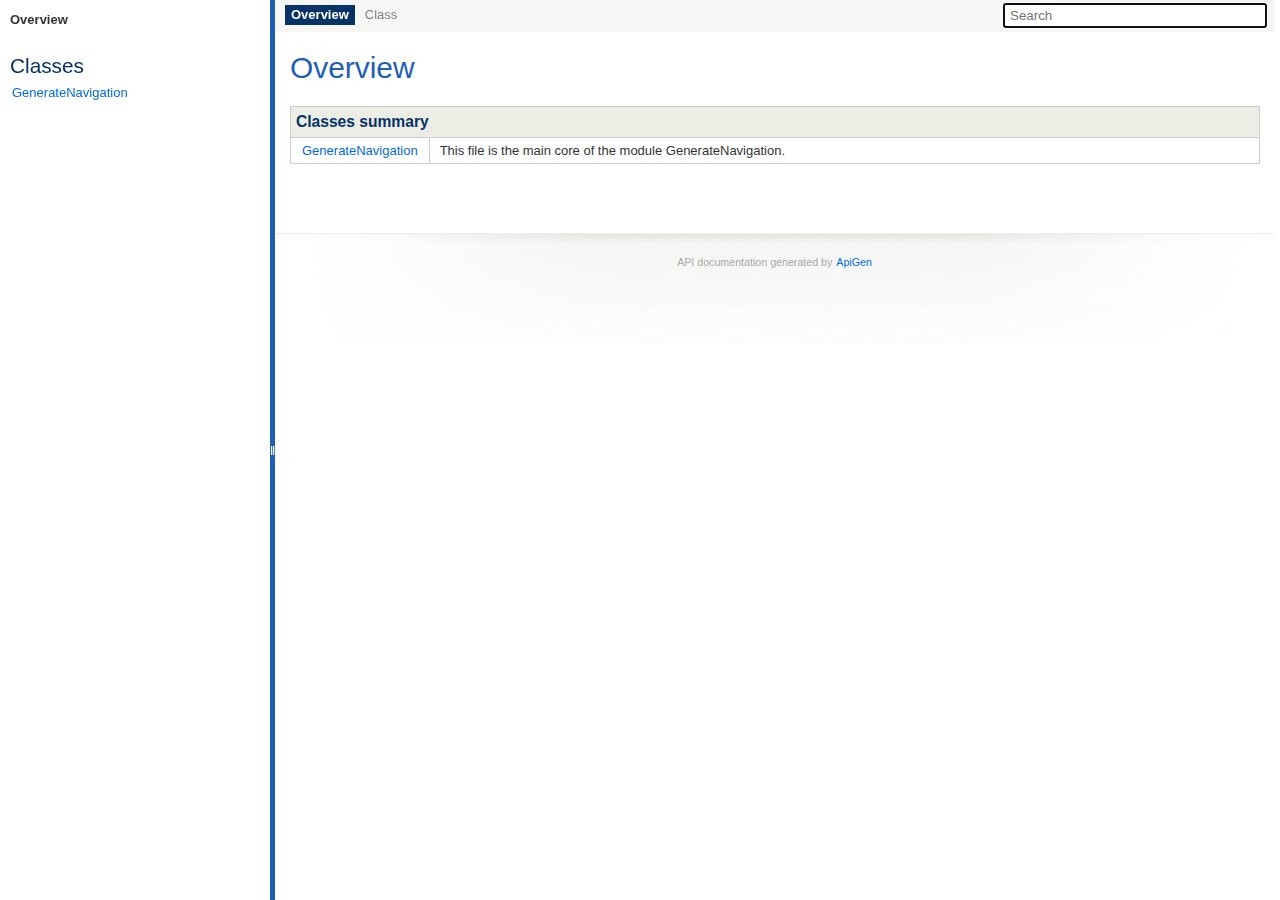
<file: doc/index.html>
<!DOCTYPE html>
<html>
<head>
	<meta charset="utf-8">

	<title>Overview</title>

	<link rel="stylesheet" href="resources/style.css?e99947befd7bf673c6b43ff75e9e0f170c88a60e">

</head>

<body>
<div id="left">
	<div id="menu">
<span>Overview</span>

		<div id="groups">
		</div>



		<div id="elements">
			<h3>Classes</h3>
			<ul>
				<li><a href="class-GenerateNavigation.html">GenerateNavigation</a></li>
			</ul>





		</div>
	</div>
</div>

<div id="splitter"></div>

<div id="right">
<div id="rightInner">
	<form id="search">
		<input type="hidden" name="cx" value="">
		<input type="hidden" name="ie" value="UTF-8">
		<input type="text" name="q" class="text" placeholder="Search" autofocus>
	</form>

	<div id="navigation">
		<ul>
			<li class="active">
<span>Overview</span>			</li>
			<li>
<span>Class</span>			</li>
		</ul>
		<ul>
		</ul>
		<ul>
		</ul>
	</div>

<div id="content">
	<h1>Overview</h1>





<table class="summary" id="classes">
<caption>Classes summary</caption>
<tr>
	<td class="name"><a href="class-GenerateNavigation.html">GenerateNavigation</a></td>
	<td>This file is the main core of the module GenerateNavigation.</td>
</tr>
</table>





</div>

	<div id="footer">
		 API documentation generated by <a href="http://apigen.org">ApiGen</a>
	</div>
</div>
</div>
<script src="resources/combined.js?fbadad860934e69666c362115813324fb138ca51"></script>
<script src="elementlist.js?f858f7438fd622688fc0f06c39b95ec72cca2162"></script>
</body>
</html>
</file>
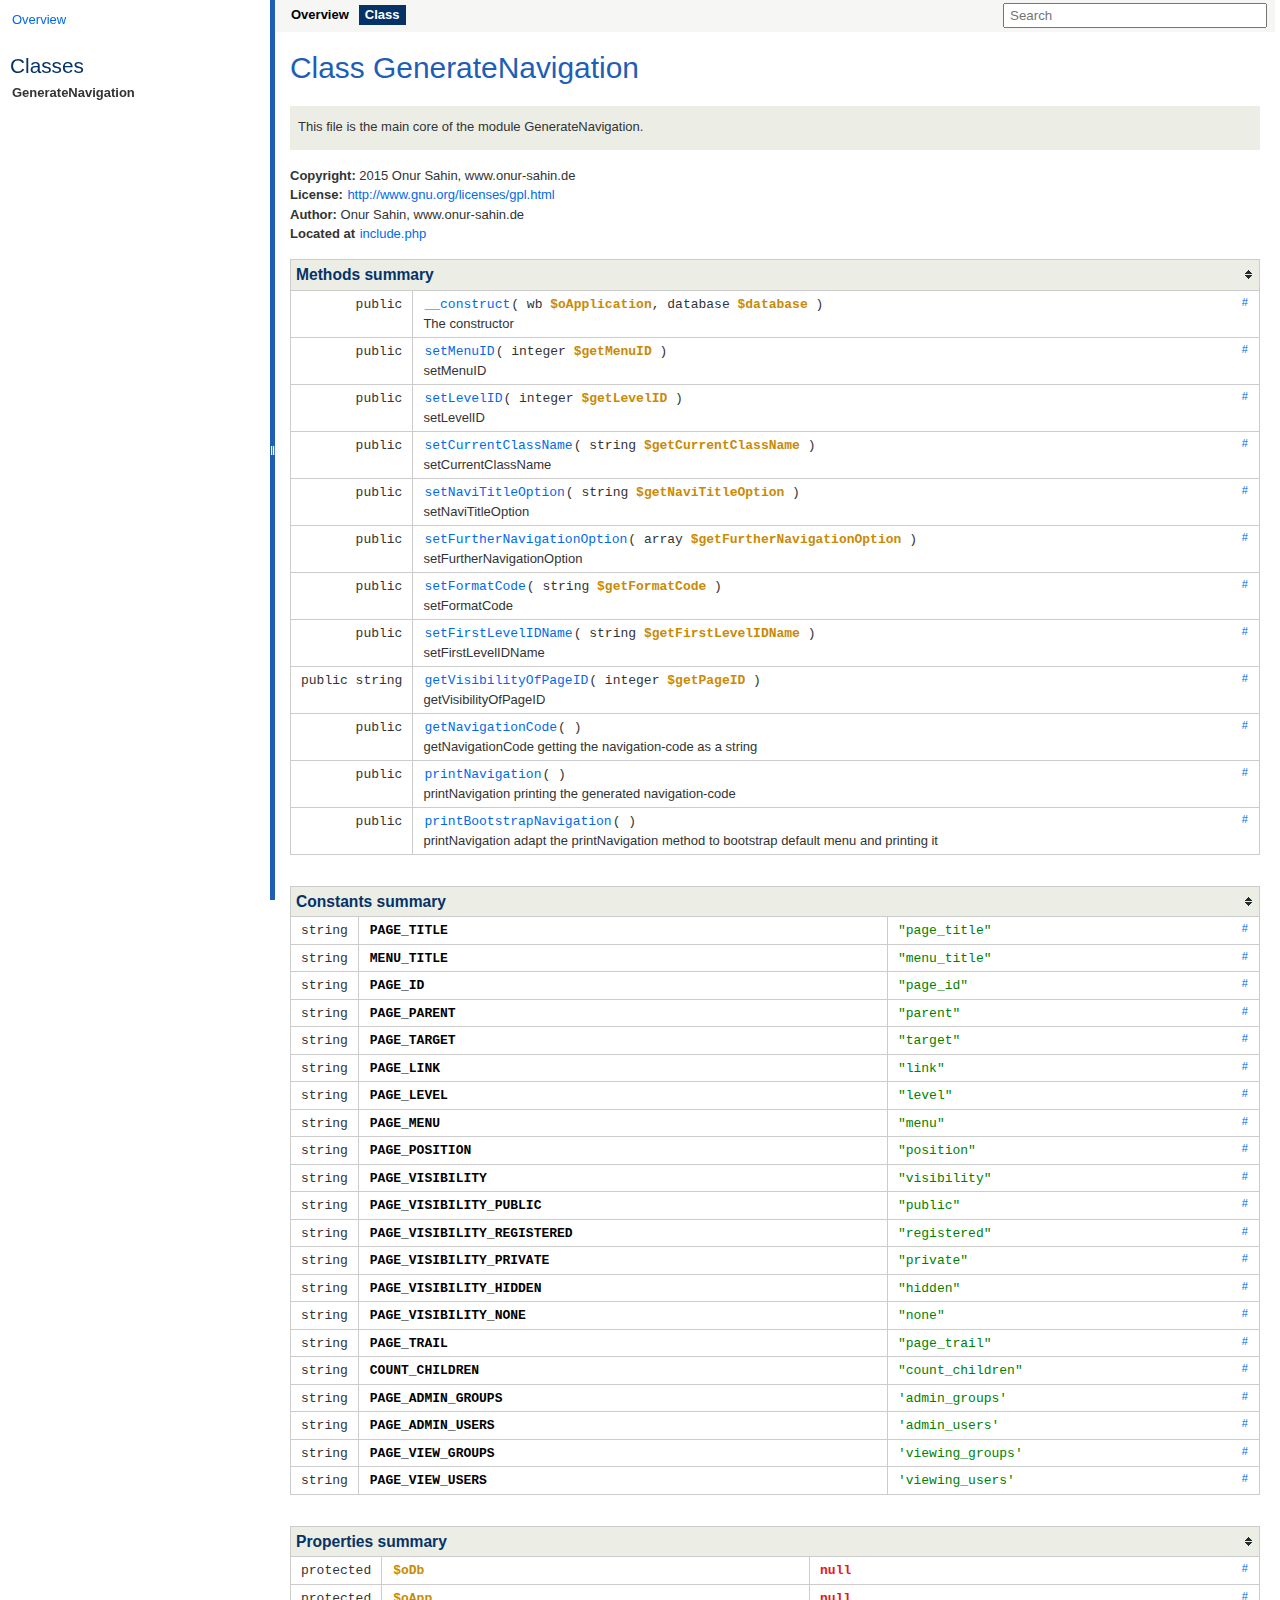
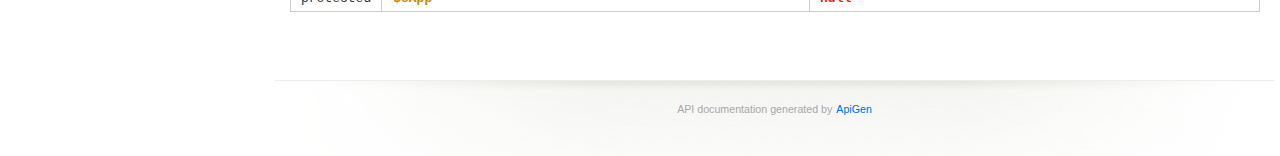
<file: doc/class-GenerateNavigation.html>
<!DOCTYPE html>
<html>
<head>
	<meta charset="utf-8">

	<title>Class GenerateNavigation</title>

	<link rel="stylesheet" href="resources/style.css?e99947befd7bf673c6b43ff75e9e0f170c88a60e">

</head>

<body>
<div id="left">
	<div id="menu">
		<a href="index.html" title="Overview"><span>Overview</span></a>


		<div id="groups">
		</div>



		<div id="elements">
			<h3>Classes</h3>
			<ul>
				<li class="active"><a href="class-GenerateNavigation.html">GenerateNavigation</a></li>
			</ul>





		</div>
	</div>
</div>

<div id="splitter"></div>

<div id="right">
<div id="rightInner">
	<form id="search">
		<input type="hidden" name="cx" value="">
		<input type="hidden" name="ie" value="UTF-8">
		<input type="text" name="q" class="text" placeholder="Search">
	</form>

	<div id="navigation">
		<ul>
			<li>
				<a href="index.html" title="Overview"><span>Overview</span></a>
			</li>
			<li class="active">
<span>Class</span>			</li>
		</ul>
		<ul>
		</ul>
		<ul>
		</ul>
	</div>

<div id="content" class="class">
	<h1>Class GenerateNavigation</h1>


	<div class="description">
	<p>This file is the main core of the module GenerateNavigation.</p>
	</div>









	<div class="info">
		
		
		
		

				<b>Copyright:</b>
				2015 Onur Sahin, www.onur-sahin.de<br>
				<b>License:</b>
				<a href="http://www.gnu.org/licenses/gpl.html">http://www.gnu.org/licenses/gpl.html</a><br>
				<b>Author:</b>
				Onur Sahin, www.onur-sahin.de<br>
			<b>Located at</b> <a href="source-class-GenerateNavigation.html#19-318" title="Go to source code">include.php</a>
		<br>
	</div>



	<table class="summary methods" id="methods">
	<caption>Methods summary</caption>
	<tr data-order="__construct" id="___construct">

		<td class="attributes"><code>
			 public 

			
			
			</code>
		</td>

		<td class="name"><div>
		<a class="anchor" href="#___construct">#</a>
		<code><a href="source-class-GenerateNavigation.html#60-70" title="Go to source code">__construct</a>( <span>wb <var>$oApplication</var></span>, <span>database <var>$database</var></span> )</code>

		<div class="description short">
			<p>The constructor</p>
		</div>

		<div class="description detailed hidden">
			<p>The constructor</p>


				<h4>Parameters</h4>
				<div class="list"><dl>
					<dt><var>$oApplication</var></dt>
					<dd>wb-object, which provides access to the WB framework</dd>
					<dt><var>$database</var></dt>
					<dd>database-object, which provides access to the database</dd>
				</dl></div>



				<h4>Author</h4>
				<div class="list">
						Onur Sahin <a href="&#109;&#97;&#x69;&#x6c;&#116;&#111;&#x3a;&#x69;n&#102;&#111;&#x40;&#x6f;&#110;&#117;&#x72;&#x2d;&#115;&#97;&#x68;&#x69;n&#46;&#100;&#x65;">&#x69;n&#102;&#111;&#x40;&#x6f;&#110;&#117;&#x72;&#x2d;&#115;&#97;&#x68;&#x69;n&#46;&#100;&#x65;</a><br>
				</div>


		</div>
		</div></td>
	</tr>
	<tr data-order="setMenuID" id="_setMenuID">

		<td class="attributes"><code>
			 public 

			
			
			</code>
		</td>

		<td class="name"><div>
		<a class="anchor" href="#_setMenuID">#</a>
		<code><a href="source-class-GenerateNavigation.html#72-80" title="Go to source code">setMenuID</a>( <span>integer <var>$getMenuID</var></span> )</code>

		<div class="description short">
			<p>setMenuID</p>
		</div>

		<div class="description detailed hidden">
			<p>setMenuID</p>


				<h4>Parameters</h4>
				<div class="list"><dl>
					<dt><var>$getMenuID</var></dt>
					<dd>Select the menu which is to be generated (menu ID)</dd>
				</dl></div>



				<h4>Author</h4>
				<div class="list">
						Onur Sahin <a href="&#109;&#97;&#x69;&#x6c;&#116;&#111;&#x3a;&#x69;n&#102;&#111;&#x40;&#x6f;&#110;&#117;&#x72;&#x2d;&#115;&#97;&#x68;&#x69;n&#46;&#100;&#x65;">&#x69;n&#102;&#111;&#x40;&#x6f;&#110;&#117;&#x72;&#x2d;&#115;&#97;&#x68;&#x69;n&#46;&#100;&#x65;</a><br>
				</div>


		</div>
		</div></td>
	</tr>
	<tr data-order="setLevelID" id="_setLevelID">

		<td class="attributes"><code>
			 public 

			
			
			</code>
		</td>

		<td class="name"><div>
		<a class="anchor" href="#_setLevelID">#</a>
		<code><a href="source-class-GenerateNavigation.html#82-90" title="Go to source code">setLevelID</a>( <span>integer <var>$getLevelID</var></span> )</code>

		<div class="description short">
			<p>setLevelID</p>
		</div>

		<div class="description detailed hidden">
			<p>setLevelID</p>


				<h4>Parameters</h4>
				<div class="list"><dl>
					<dt><var>$getLevelID</var></dt>
					<dd>Selection of the starting level for the menu to be generated</dd>
				</dl></div>



				<h4>Author</h4>
				<div class="list">
						Onur Sahin <a href="&#109;&#97;&#x69;&#x6c;&#116;&#111;&#x3a;&#x69;n&#102;&#111;&#x40;&#x6f;&#110;&#117;&#x72;&#x2d;&#115;&#97;&#x68;&#x69;n&#46;&#100;&#x65;">&#x69;n&#102;&#111;&#x40;&#x6f;&#110;&#117;&#x72;&#x2d;&#115;&#97;&#x68;&#x69;n&#46;&#100;&#x65;</a><br>
				</div>


		</div>
		</div></td>
	</tr>
	<tr data-order="setCurrentClassName" id="_setCurrentClassName">

		<td class="attributes"><code>
			 public 

			
			
			</code>
		</td>

		<td class="name"><div>
		<a class="anchor" href="#_setCurrentClassName">#</a>
		<code><a href="source-class-GenerateNavigation.html#92-100" title="Go to source code">setCurrentClassName</a>( <span>string <var>$getCurrentClassName</var></span> )</code>

		<div class="description short">
			<p>setCurrentClassName</p>
		</div>

		<div class="description detailed hidden">
			<p>setCurrentClassName</p>


				<h4>Parameters</h4>
				<div class="list"><dl>
					<dt><var>$getCurrentClassName</var></dt>
					<dd>The class name for the active page</dd>
				</dl></div>



				<h4>Author</h4>
				<div class="list">
						Onur Sahin <a href="&#109;&#97;&#x69;&#x6c;&#116;&#111;&#x3a;&#x69;n&#102;&#111;&#x40;&#x6f;&#110;&#117;&#x72;&#x2d;&#115;&#97;&#x68;&#x69;n&#46;&#100;&#x65;">&#x69;n&#102;&#111;&#x40;&#x6f;&#110;&#117;&#x72;&#x2d;&#115;&#97;&#x68;&#x69;n&#46;&#100;&#x65;</a><br>
				</div>


		</div>
		</div></td>
	</tr>
	<tr data-order="setNaviTitleOption" id="_setNaviTitleOption">

		<td class="attributes"><code>
			 public 

			
			
			</code>
		</td>

		<td class="name"><div>
		<a class="anchor" href="#_setNaviTitleOption">#</a>
		<code><a href="source-class-GenerateNavigation.html#102-110" title="Go to source code">setNaviTitleOption</a>( <span>string <var>$getNaviTitleOption</var></span> )</code>

		<div class="description short">
			<p>setNaviTitleOption</p>
		</div>

		<div class="description detailed hidden">
			<p>setNaviTitleOption</p>


				<h4>Parameters</h4>
				<div class="list"><dl>
					<dt><var>$getNaviTitleOption</var></dt>
					<dd>Sets the title name for the current to be generated menu item. Options are page_title OR menu_title.</dd>
				</dl></div>



				<h4>Author</h4>
				<div class="list">
						Onur Sahin <a href="&#109;&#97;&#x69;&#x6c;&#116;&#111;&#x3a;&#x69;n&#102;&#111;&#x40;&#x6f;&#110;&#117;&#x72;&#x2d;&#115;&#97;&#x68;&#x69;n&#46;&#100;&#x65;">&#x69;n&#102;&#111;&#x40;&#x6f;&#110;&#117;&#x72;&#x2d;&#115;&#97;&#x68;&#x69;n&#46;&#100;&#x65;</a><br>
				</div>


		</div>
		</div></td>
	</tr>
	<tr data-order="setFurtherNavigationOption" id="_setFurtherNavigationOption">

		<td class="attributes"><code>
			 public 

			
			
			</code>
		</td>

		<td class="name"><div>
		<a class="anchor" href="#_setFurtherNavigationOption">#</a>
		<code><a href="source-class-GenerateNavigation.html#112-120" title="Go to source code">setFurtherNavigationOption</a>( <span>array <var>$getFurtherNavigationOption</var></span> )</code>

		<div class="description short">
			<p>setFurtherNavigationOption</p>
		</div>

		<div class="description detailed hidden">
			<p>setFurtherNavigationOption</p>


				<h4>Parameters</h4>
				<div class="list"><dl>
					<dt><var>$getFurtherNavigationOption</var></dt>
					<dd>The code [fno] will be replaced with the settings of the array which is stored in setFurtherNavigationOption(array...) Example-Screenshot: http://bit.ly/1de46zy</dd>
				</dl></div>



				<h4>Author</h4>
				<div class="list">
						Onur Sahin <a href="&#109;&#97;&#x69;&#x6c;&#116;&#111;&#x3a;&#x69;n&#102;&#111;&#x40;&#x6f;&#110;&#117;&#x72;&#x2d;&#115;&#97;&#x68;&#x69;n&#46;&#100;&#x65;">&#x69;n&#102;&#111;&#x40;&#x6f;&#110;&#117;&#x72;&#x2d;&#115;&#97;&#x68;&#x69;n&#46;&#100;&#x65;</a><br>
				</div>


		</div>
		</div></td>
	</tr>
	<tr data-order="setFormatCode" id="_setFormatCode">

		<td class="attributes"><code>
			 public 

			
			
			</code>
		</td>

		<td class="name"><div>
		<a class="anchor" href="#_setFormatCode">#</a>
		<code><a href="source-class-GenerateNavigation.html#122-130" title="Go to source code">setFormatCode</a>( <span>string <var>$getFormatCode</var></span> )</code>

		<div class="description short">
			<p>setFormatCode</p>
		</div>

		<div class="description detailed hidden">
			<p>setFormatCode</p>


				<h4>Parameters</h4>
				<div class="list"><dl>
					<dt><var>$getFormatCode</var></dt>
					<dd>the code which sets the format code, example: $mainNavigation->setFormatCode("[li][a][fno][at][/a]")</dd>
				</dl></div>



				<h4>Author</h4>
				<div class="list">
						Onur Sahin <a href="&#109;&#97;&#x69;&#x6c;&#116;&#111;&#x3a;&#x69;n&#102;&#111;&#x40;&#x6f;&#110;&#117;&#x72;&#x2d;&#115;&#97;&#x68;&#x69;n&#46;&#100;&#x65;">&#x69;n&#102;&#111;&#x40;&#x6f;&#110;&#117;&#x72;&#x2d;&#115;&#97;&#x68;&#x69;n&#46;&#100;&#x65;</a><br>
				</div>


		</div>
		</div></td>
	</tr>
	<tr data-order="setFirstLevelIDName" id="_setFirstLevelIDName">

		<td class="attributes"><code>
			 public 

			
			
			</code>
		</td>

		<td class="name"><div>
		<a class="anchor" href="#_setFirstLevelIDName">#</a>
		<code><a href="source-class-GenerateNavigation.html#132-140" title="Go to source code">setFirstLevelIDName</a>( <span>string <var>$getFirstLevelIDName</var></span> )</code>

		<div class="description short">
			<p>setFirstLevelIDName</p>
		</div>

		<div class="description detailed hidden">
			<p>setFirstLevelIDName</p>


				<h4>Parameters</h4>
				<div class="list"><dl>
					<dt><var>$getFirstLevelIDName</var></dt>
					<dd>sets the id of the first level</dd>
				</dl></div>



				<h4>Author</h4>
				<div class="list">
						Onur Sahin <a href="&#109;&#97;&#x69;&#x6c;&#116;&#111;&#x3a;&#x69;n&#102;&#111;&#x40;&#x6f;&#110;&#117;&#x72;&#x2d;&#115;&#97;&#x68;&#x69;n&#46;&#100;&#x65;">&#x69;n&#102;&#111;&#x40;&#x6f;&#110;&#117;&#x72;&#x2d;&#115;&#97;&#x68;&#x69;n&#46;&#100;&#x65;</a><br>
				</div>


		</div>
		</div></td>
	</tr>
	<tr data-order="getVisibilityOfPageID" id="_getVisibilityOfPageID">

		<td class="attributes"><code>
			 public 

			string
			
			</code>
		</td>

		<td class="name"><div>
		<a class="anchor" href="#_getVisibilityOfPageID">#</a>
		<code><a href="source-class-GenerateNavigation.html#142-152" title="Go to source code">getVisibilityOfPageID</a>( <span>integer <var>$getPageID</var></span> )</code>

		<div class="description short">
			<p>getVisibilityOfPageID</p>
		</div>

		<div class="description detailed hidden">
			<p>getVisibilityOfPageID</p>


				<h4>Parameters</h4>
				<div class="list"><dl>
					<dt><var>$getPageID</var></dt>
					<dd>the page-id which is needful to show the visibility status of the current page</dd>
				</dl></div>

				<h4>Returns</h4>
				<div class="list">
					string
				</div>


				<h4>Author</h4>
				<div class="list">
						Onur Sahin <a href="&#109;&#97;&#x69;&#x6c;&#116;&#111;&#x3a;&#x69;n&#102;&#111;&#x40;&#x6f;&#110;&#117;&#x72;&#x2d;&#115;&#97;&#x68;&#x69;n&#46;&#100;&#x65;">&#x69;n&#102;&#111;&#x40;&#x6f;&#110;&#117;&#x72;&#x2d;&#115;&#97;&#x68;&#x69;n&#46;&#100;&#x65;</a><br>
				</div>


		</div>
		</div></td>
	</tr>
	<tr data-order="getNavigationCode" id="_getNavigationCode">

		<td class="attributes"><code>
			 public 

			
			
			</code>
		</td>

		<td class="name"><div>
		<a class="anchor" href="#_getNavigationCode">#</a>
		<code><a href="source-class-GenerateNavigation.html#277-287" title="Go to source code">getNavigationCode</a>( )</code>

		<div class="description short">
			<p>getNavigationCode getting the navigation-code as a string</p>
		</div>

		<div class="description detailed hidden">
			<p>getNavigationCode getting the navigation-code as a string</p>





				<h4>Author</h4>
				<div class="list">
						Onur Sahin <a href="&#109;&#97;&#x69;&#x6c;&#116;&#111;&#x3a;&#x69;n&#102;&#111;&#x40;&#x6f;&#110;&#117;&#x72;&#x2d;&#115;&#97;&#x68;&#x69;n&#46;&#100;&#x65;">&#x69;n&#102;&#111;&#x40;&#x6f;&#110;&#117;&#x72;&#x2d;&#115;&#97;&#x68;&#x69;n&#46;&#100;&#x65;</a><br>
				</div>


		</div>
		</div></td>
	</tr>
	<tr data-order="printNavigation" id="_printNavigation">

		<td class="attributes"><code>
			 public 

			
			
			</code>
		</td>

		<td class="name"><div>
		<a class="anchor" href="#_printNavigation">#</a>
		<code><a href="source-class-GenerateNavigation.html#289-296" title="Go to source code">printNavigation</a>( )</code>

		<div class="description short">
			<p>printNavigation printing the generated navigation-code</p>
		</div>

		<div class="description detailed hidden">
			<p>printNavigation printing the generated navigation-code</p>





				<h4>Author</h4>
				<div class="list">
						Onur Sahin <a href="&#109;&#97;&#x69;&#x6c;&#116;&#111;&#x3a;&#x69;n&#102;&#111;&#x40;&#x6f;&#110;&#117;&#x72;&#x2d;&#115;&#97;&#x68;&#x69;n&#46;&#100;&#x65;">&#x69;n&#102;&#111;&#x40;&#x6f;&#110;&#117;&#x72;&#x2d;&#115;&#97;&#x68;&#x69;n&#46;&#100;&#x65;</a><br>
				</div>


		</div>
		</div></td>
	</tr>
	<tr data-order="printBootstrapNavigation" id="_printBootstrapNavigation">

		<td class="attributes"><code>
			 public 

			
			
			</code>
		</td>

		<td class="name"><div>
		<a class="anchor" href="#_printBootstrapNavigation">#</a>
		<code><a href="source-class-GenerateNavigation.html#298-315" title="Go to source code">printBootstrapNavigation</a>( )</code>

		<div class="description short">
			<p>printNavigation adapt the printNavigation method to bootstrap default menu and printing it</p>
		</div>

		<div class="description detailed hidden">
			<p>printNavigation adapt the printNavigation method to bootstrap default menu and printing it</p>





				<h4>Author</h4>
				<div class="list">
						Onur Sahin <a href="&#109;&#97;&#x69;&#x6c;&#116;&#111;&#x3a;&#x69;n&#102;&#111;&#x40;&#x6f;&#110;&#117;&#x72;&#x2d;&#115;&#97;&#x68;&#x69;n&#46;&#100;&#x65;">&#x69;n&#102;&#111;&#x40;&#x6f;&#110;&#117;&#x72;&#x2d;&#115;&#97;&#x68;&#x69;n&#46;&#100;&#x65;</a><br>
				</div>


		</div>
		</div></td>
	</tr>
	</table>








	<table class="summary constants" id="constants">
	<caption>Constants summary</caption>
	<tr data-order="PAGE_TITLE" id="PAGE_TITLE">

		<td class="attributes"><code>string</code></td>
		<td class="name">
			<code>
				<a href="source-class-GenerateNavigation.html#24" title="Go to source code"><b>PAGE_TITLE</b></a>
			</code>

			<div class="description short">
				
			</div>

			<div class="description detailed hidden">
				

			</div>
		</td>
		<td class="value">
			<div>
				<a href="#PAGE_TITLE" class="anchor">#</a>
				<code><span class="php-quote">&quot;page_title&quot;</span></code>
			</div>
		</td>
	</tr>
	<tr data-order="MENU_TITLE" id="MENU_TITLE">

		<td class="attributes"><code>string</code></td>
		<td class="name">
			<code>
				<a href="source-class-GenerateNavigation.html#25" title="Go to source code"><b>MENU_TITLE</b></a>
			</code>

			<div class="description short">
				
			</div>

			<div class="description detailed hidden">
				

			</div>
		</td>
		<td class="value">
			<div>
				<a href="#MENU_TITLE" class="anchor">#</a>
				<code><span class="php-quote">&quot;menu_title&quot;</span></code>
			</div>
		</td>
	</tr>
	<tr data-order="PAGE_ID" id="PAGE_ID">

		<td class="attributes"><code>string</code></td>
		<td class="name">
			<code>
				<a href="source-class-GenerateNavigation.html#26" title="Go to source code"><b>PAGE_ID</b></a>
			</code>

			<div class="description short">
				
			</div>

			<div class="description detailed hidden">
				

			</div>
		</td>
		<td class="value">
			<div>
				<a href="#PAGE_ID" class="anchor">#</a>
				<code><span class="php-quote">&quot;page_id&quot;</span></code>
			</div>
		</td>
	</tr>
	<tr data-order="PAGE_PARENT" id="PAGE_PARENT">

		<td class="attributes"><code>string</code></td>
		<td class="name">
			<code>
				<a href="source-class-GenerateNavigation.html#27" title="Go to source code"><b>PAGE_PARENT</b></a>
			</code>

			<div class="description short">
				
			</div>

			<div class="description detailed hidden">
				

			</div>
		</td>
		<td class="value">
			<div>
				<a href="#PAGE_PARENT" class="anchor">#</a>
				<code><span class="php-quote">&quot;parent&quot;</span></code>
			</div>
		</td>
	</tr>
	<tr data-order="PAGE_TARGET" id="PAGE_TARGET">

		<td class="attributes"><code>string</code></td>
		<td class="name">
			<code>
				<a href="source-class-GenerateNavigation.html#28" title="Go to source code"><b>PAGE_TARGET</b></a>
			</code>

			<div class="description short">
				
			</div>

			<div class="description detailed hidden">
				

			</div>
		</td>
		<td class="value">
			<div>
				<a href="#PAGE_TARGET" class="anchor">#</a>
				<code><span class="php-quote">&quot;target&quot;</span></code>
			</div>
		</td>
	</tr>
	<tr data-order="PAGE_LINK" id="PAGE_LINK">

		<td class="attributes"><code>string</code></td>
		<td class="name">
			<code>
				<a href="source-class-GenerateNavigation.html#29" title="Go to source code"><b>PAGE_LINK</b></a>
			</code>

			<div class="description short">
				
			</div>

			<div class="description detailed hidden">
				

			</div>
		</td>
		<td class="value">
			<div>
				<a href="#PAGE_LINK" class="anchor">#</a>
				<code><span class="php-quote">&quot;link&quot;</span></code>
			</div>
		</td>
	</tr>
	<tr data-order="PAGE_LEVEL" id="PAGE_LEVEL">

		<td class="attributes"><code>string</code></td>
		<td class="name">
			<code>
				<a href="source-class-GenerateNavigation.html#30" title="Go to source code"><b>PAGE_LEVEL</b></a>
			</code>

			<div class="description short">
				
			</div>

			<div class="description detailed hidden">
				

			</div>
		</td>
		<td class="value">
			<div>
				<a href="#PAGE_LEVEL" class="anchor">#</a>
				<code><span class="php-quote">&quot;level&quot;</span></code>
			</div>
		</td>
	</tr>
	<tr data-order="PAGE_MENU" id="PAGE_MENU">

		<td class="attributes"><code>string</code></td>
		<td class="name">
			<code>
				<a href="source-class-GenerateNavigation.html#31" title="Go to source code"><b>PAGE_MENU</b></a>
			</code>

			<div class="description short">
				
			</div>

			<div class="description detailed hidden">
				

			</div>
		</td>
		<td class="value">
			<div>
				<a href="#PAGE_MENU" class="anchor">#</a>
				<code><span class="php-quote">&quot;menu&quot;</span></code>
			</div>
		</td>
	</tr>
	<tr data-order="PAGE_POSITION" id="PAGE_POSITION">

		<td class="attributes"><code>string</code></td>
		<td class="name">
			<code>
				<a href="source-class-GenerateNavigation.html#32" title="Go to source code"><b>PAGE_POSITION</b></a>
			</code>

			<div class="description short">
				
			</div>

			<div class="description detailed hidden">
				

			</div>
		</td>
		<td class="value">
			<div>
				<a href="#PAGE_POSITION" class="anchor">#</a>
				<code><span class="php-quote">&quot;position&quot;</span></code>
			</div>
		</td>
	</tr>
	<tr data-order="PAGE_VISIBILITY" id="PAGE_VISIBILITY">

		<td class="attributes"><code>string</code></td>
		<td class="name">
			<code>
				<a href="source-class-GenerateNavigation.html#33" title="Go to source code"><b>PAGE_VISIBILITY</b></a>
			</code>

			<div class="description short">
				
			</div>

			<div class="description detailed hidden">
				

			</div>
		</td>
		<td class="value">
			<div>
				<a href="#PAGE_VISIBILITY" class="anchor">#</a>
				<code><span class="php-quote">&quot;visibility&quot;</span></code>
			</div>
		</td>
	</tr>
	<tr data-order="PAGE_VISIBILITY_PUBLIC" id="PAGE_VISIBILITY_PUBLIC">

		<td class="attributes"><code>string</code></td>
		<td class="name">
			<code>
				<a href="source-class-GenerateNavigation.html#34" title="Go to source code"><b>PAGE_VISIBILITY_PUBLIC</b></a>
			</code>

			<div class="description short">
				
			</div>

			<div class="description detailed hidden">
				

			</div>
		</td>
		<td class="value">
			<div>
				<a href="#PAGE_VISIBILITY_PUBLIC" class="anchor">#</a>
				<code><span class="php-quote">&quot;public&quot;</span></code>
			</div>
		</td>
	</tr>
	<tr data-order="PAGE_VISIBILITY_REGISTERED" id="PAGE_VISIBILITY_REGISTERED">

		<td class="attributes"><code>string</code></td>
		<td class="name">
			<code>
				<a href="source-class-GenerateNavigation.html#35" title="Go to source code"><b>PAGE_VISIBILITY_REGISTERED</b></a>
			</code>

			<div class="description short">
				
			</div>

			<div class="description detailed hidden">
				

			</div>
		</td>
		<td class="value">
			<div>
				<a href="#PAGE_VISIBILITY_REGISTERED" class="anchor">#</a>
				<code><span class="php-quote">&quot;registered&quot;</span></code>
			</div>
		</td>
	</tr>
	<tr data-order="PAGE_VISIBILITY_PRIVATE" id="PAGE_VISIBILITY_PRIVATE">

		<td class="attributes"><code>string</code></td>
		<td class="name">
			<code>
				<a href="source-class-GenerateNavigation.html#36" title="Go to source code"><b>PAGE_VISIBILITY_PRIVATE</b></a>
			</code>

			<div class="description short">
				
			</div>

			<div class="description detailed hidden">
				

			</div>
		</td>
		<td class="value">
			<div>
				<a href="#PAGE_VISIBILITY_PRIVATE" class="anchor">#</a>
				<code><span class="php-quote">&quot;private&quot;</span></code>
			</div>
		</td>
	</tr>
	<tr data-order="PAGE_VISIBILITY_HIDDEN" id="PAGE_VISIBILITY_HIDDEN">

		<td class="attributes"><code>string</code></td>
		<td class="name">
			<code>
				<a href="source-class-GenerateNavigation.html#37" title="Go to source code"><b>PAGE_VISIBILITY_HIDDEN</b></a>
			</code>

			<div class="description short">
				
			</div>

			<div class="description detailed hidden">
				

			</div>
		</td>
		<td class="value">
			<div>
				<a href="#PAGE_VISIBILITY_HIDDEN" class="anchor">#</a>
				<code><span class="php-quote">&quot;hidden&quot;</span></code>
			</div>
		</td>
	</tr>
	<tr data-order="PAGE_VISIBILITY_NONE" id="PAGE_VISIBILITY_NONE">

		<td class="attributes"><code>string</code></td>
		<td class="name">
			<code>
				<a href="source-class-GenerateNavigation.html#38" title="Go to source code"><b>PAGE_VISIBILITY_NONE</b></a>
			</code>

			<div class="description short">
				
			</div>

			<div class="description detailed hidden">
				

			</div>
		</td>
		<td class="value">
			<div>
				<a href="#PAGE_VISIBILITY_NONE" class="anchor">#</a>
				<code><span class="php-quote">&quot;none&quot;</span></code>
			</div>
		</td>
	</tr>
	<tr data-order="PAGE_TRAIL" id="PAGE_TRAIL">

		<td class="attributes"><code>string</code></td>
		<td class="name">
			<code>
				<a href="source-class-GenerateNavigation.html#39" title="Go to source code"><b>PAGE_TRAIL</b></a>
			</code>

			<div class="description short">
				
			</div>

			<div class="description detailed hidden">
				

			</div>
		</td>
		<td class="value">
			<div>
				<a href="#PAGE_TRAIL" class="anchor">#</a>
				<code><span class="php-quote">&quot;page_trail&quot;</span></code>
			</div>
		</td>
	</tr>
	<tr data-order="COUNT_CHILDREN" id="COUNT_CHILDREN">

		<td class="attributes"><code>string</code></td>
		<td class="name">
			<code>
				<a href="source-class-GenerateNavigation.html#40" title="Go to source code"><b>COUNT_CHILDREN</b></a>
			</code>

			<div class="description short">
				
			</div>

			<div class="description detailed hidden">
				

			</div>
		</td>
		<td class="value">
			<div>
				<a href="#COUNT_CHILDREN" class="anchor">#</a>
				<code><span class="php-quote">&quot;count_children&quot;</span></code>
			</div>
		</td>
	</tr>
	<tr data-order="PAGE_ADMIN_GROUPS" id="PAGE_ADMIN_GROUPS">

		<td class="attributes"><code>string</code></td>
		<td class="name">
			<code>
				<a href="source-class-GenerateNavigation.html#41" title="Go to source code"><b>PAGE_ADMIN_GROUPS</b></a>
			</code>

			<div class="description short">
				
			</div>

			<div class="description detailed hidden">
				

			</div>
		</td>
		<td class="value">
			<div>
				<a href="#PAGE_ADMIN_GROUPS" class="anchor">#</a>
				<code><span class="php-quote">'admin_groups'</span></code>
			</div>
		</td>
	</tr>
	<tr data-order="PAGE_ADMIN_USERS" id="PAGE_ADMIN_USERS">

		<td class="attributes"><code>string</code></td>
		<td class="name">
			<code>
				<a href="source-class-GenerateNavigation.html#42" title="Go to source code"><b>PAGE_ADMIN_USERS</b></a>
			</code>

			<div class="description short">
				
			</div>

			<div class="description detailed hidden">
				

			</div>
		</td>
		<td class="value">
			<div>
				<a href="#PAGE_ADMIN_USERS" class="anchor">#</a>
				<code><span class="php-quote">'admin_users'</span></code>
			</div>
		</td>
	</tr>
	<tr data-order="PAGE_VIEW_GROUPS" id="PAGE_VIEW_GROUPS">

		<td class="attributes"><code>string</code></td>
		<td class="name">
			<code>
				<a href="source-class-GenerateNavigation.html#43" title="Go to source code"><b>PAGE_VIEW_GROUPS</b></a>
			</code>

			<div class="description short">
				
			</div>

			<div class="description detailed hidden">
				

			</div>
		</td>
		<td class="value">
			<div>
				<a href="#PAGE_VIEW_GROUPS" class="anchor">#</a>
				<code><span class="php-quote">'viewing_groups'</span></code>
			</div>
		</td>
	</tr>
	<tr data-order="PAGE_VIEW_USERS" id="PAGE_VIEW_USERS">

		<td class="attributes"><code>string</code></td>
		<td class="name">
			<code>
				<a href="source-class-GenerateNavigation.html#44" title="Go to source code"><b>PAGE_VIEW_USERS</b></a>
			</code>

			<div class="description short">
				
			</div>

			<div class="description detailed hidden">
				

			</div>
		</td>
		<td class="value">
			<div>
				<a href="#PAGE_VIEW_USERS" class="anchor">#</a>
				<code><span class="php-quote">'viewing_users'</span></code>
			</div>
		</td>
	</tr>
	</table>




	<table class="summary properties" id="properties">
	<caption>Properties summary</caption>
	<tr data-order="oDb" id="$oDb">
		<td class="attributes"><code>
			protected  
			
		</code></td>

		<td class="name">
				<a href="source-class-GenerateNavigation.html#57" title="Go to source code"><var>$oDb</var></a>

			<div class="description short">
				
			</div>

			<div class="description detailed hidden">
				

			</div>
		</td>
		<td class="value">
			<div>
				<a href="#$oDb" class="anchor">#</a>
				<code><span class="php-keyword1">null</span></code>
			</div>
		</td>
	</tr>
	<tr data-order="oApp" id="$oApp">
		<td class="attributes"><code>
			protected  
			
		</code></td>

		<td class="name">
				<a href="source-class-GenerateNavigation.html#58" title="Go to source code"><var>$oApp</var></a>

			<div class="description short">
				
			</div>

			<div class="description detailed hidden">
				

			</div>
		</td>
		<td class="value">
			<div>
				<a href="#$oApp" class="anchor">#</a>
				<code><span class="php-keyword1">null</span></code>
			</div>
		</td>
	</tr>
	</table>






</div>

	<div id="footer">
		 API documentation generated by <a href="http://apigen.org">ApiGen</a>
	</div>
</div>
</div>
<script src="resources/combined.js"></script>
<script src="elementlist.js"></script>
</body>
</html>
</file>
<file: doc/resources/style.css>
body {
	font: 13px/1.5 Verdana, 'Geneva CE', lucida, sans-serif;
	margin: 0;
	padding: 0;
	background: #ffffff;
	color: #333333;
}

h1, h2, h3, h4, caption {
	font-family: 'Trebuchet MS', 'Geneva CE', lucida, sans-serif;
	color: #053368;
}

h1 {
	color: #1e5eb6;
	font-size: 230%;
	font-weight: normal;
	margin: .3em 0;
}

h2 {
	color: #1e5eb6;
	font-size: 150%;
	font-weight: normal;
	margin: -.3em 0 .3em 0;
}

h3 {
	font-size: 1.6em;
	font-weight: normal;
	margin-bottom: 2px;
}

h4 {
	font-size: 100%;
	font-weight: bold;
	padding: 0;
	margin: 0;
}

caption {
	border: 1px solid #cccccc;
	background: #ecede5;
	font-weight: bold;
	font-size: 1.2em;
	padding: 3px 5px;
	text-align: left;
	margin-bottom: 0;
}

p {
	margin: .7em 0 1em;
	padding: 0;
}

hr {
	margin: 2em 0 1em;
	border: none;
	border-top: 1px solid #cccccc;
	height: 0;
}

a {
	color: #006aeb;
	padding: 3px 1px;
	text-decoration: none;
}

h1 a {
	color: #1e5eb6;
}

a:hover, a:active, a:focus, a:hover b, a:hover var {
	background-color: #006aeb;
	color: #ffffff !important;
}

code, var, pre {
	font-family: monospace;
}

var {
	font-weight: bold;
	font-style: normal;
	color: #ca8a04;
}

pre {
	margin: 0;
}

code a b {
	color: #000000;
}

.deprecated {
	text-decoration: line-through;
	opacity: .5;
}

.invalid {
	color: #e71818;
}

.hidden {
	display: none;
}

/* Left side */
#left {
	overflow: auto;
	width: 270px;
	height: 100%;
	position: fixed;
}

/* Menu */
#menu {
	padding: 10px;
}

#menu ul {
	list-style: none;
	padding: 0;
	margin: 0;
}

#menu ul ul {
	padding-left: 10px;
}

#menu li {
	white-space: nowrap;
	position: relative;
}

#menu a {
	display: block;
	padding: 0 2px;
}

#menu .active > a, #menu > span {
	color: #333333;
	background: none;
	font-weight: bold;
}

#menu .active > a.invalid {
	color: #e71818;
}

#menu .active > a:hover, #menu .active > a:active, #menu .active > a:focus {
	background-color: #006aeb;
}

#menu #groups span {
	position: absolute;
	top: 4px;
	right: 2px;
	cursor: pointer;
	display: block;
	width: 12px;
	height: 12px;
	background: url('collapsed.png') transparent 0 0 no-repeat;
}

#menu #groups span:hover {
	background-position: -12px 0;
}

#menu #groups span.collapsed {
	background-position: 0 -12px;
}

#menu #groups span.collapsed:hover {
	background-position: -12px -12px;
}

#menu #groups ul.collapsed {
	display: none;
}

/* Right side */
#right {
	overflow: auto;
	margin-left: 275px;
	height: 100%;
	position: relative;
	left: 0;
	right: 0;
}

#rightInner {
	max-width: 1000px;
	min-width: 350px;
}

/* Search */
#search {
	float: right;
	margin: 3px 8px;
}

#search input.text {
	padding: 3px 5px;
	width: 250px;
}

/* Autocomplete */
.ac_results {
	padding: 0;
	border: 1px solid #cccccc;
	background-color: #ffffff;
	overflow: hidden;
	z-index: 99999;
}

.ac_results ul {
	width: 100%;
	list-style-position: outside;
	list-style: none;
	padding: 0;
	margin: 0;
}

.ac_results li {
	margin: 0;
	padding: 2px 5px;
	cursor: default;
	display: block;
	font: 12px 'Trebuchet MS', 'Geneva CE', lucida, sans-serif;
	line-height: 16px;
	overflow: hidden;
	white-space: nowrap;
}

.ac_results li strong {
	color: #000000;
}

.ac_odd {
	background-color: #eeeeee;
}

.ac_over {
	background-color: #006aeb;
	color: #ffffff;
}

.ac_results li.ac_over strong {
	color: #ffffff;
}

/* Navigation */
#navigation {
	padding: 3px 8px;
	background-color: #f6f6f4;
	height: 26px;
}

#navigation ul {
	list-style: none;
	margin: 0 8px 4px 0;
	padding: 0;
	overflow: hidden;
	float: left;
}

#navigation ul + ul {
	border-left: 1px solid #000000;
	padding-left: 8px;
}

#navigation ul li {
	float: left;
	margin: 2px;
	padding: 0 3px;
	font-family: Verdana, 'Geneva CE', lucida, sans-serif;
	color: #808080;
}

#navigation ul li.active {
	background-color: #053368;
	color: #ffffff;
	font-weight: bold;
}

#navigation ul li a {
	color: #000000;
	font-weight: bold;
	padding: 0;
}

#navigation ul li span {
	float: left;
	padding: 0 3px;
}

#navigation ul li a:hover span, #navigation ul li a:active span, #navigation ul li a:focus span {
	background-color: #006aeb;
}

/* Content */
#content {
	clear: both;
	padding: 5px 15px;
}

.description pre {
	padding: .6em;
	background: #fcfcf7;
}

#content > .description {
	background: #ecede5;
	padding: 1px 8px;
	margin: 1.2em 0;
}

#content > .description pre {
	margin: .5em 0;
}

dl.tree {
	margin: 1.2em 0;
}

dl.tree dd {
	margin: 0;
	padding: 0;
}

.info {
	margin: 1.2em 0;
}

.summary {
	border: 1px solid #cccccc;
	border-collapse: collapse;
	font-size: 1em;
	width: 100%;
	margin: 1.2em 0 2.4em;
}

.summary caption {
	border-width: 1px 1px 0;
}

.summary caption.switchable {
	background: #ecede5 url('sort.png') no-repeat center right;
	cursor: pointer;
}

.summary td {
	border: 1px solid #cccccc;
	margin: 0;
	padding: 3px 10px;
	font-size: 1em;
	vertical-align: top;
}

.summary td:first-child {
	text-align: right;
}

.summary td hr {
	margin: 3px -10px;
}

#packages.summary td:first-child, #namespaces.summary td:first-child, .inherited.summary td:first-child, .used.summary td:first-child {
	text-align: left;
}

.summary tr:hover td {
	background: #f6f6f4;
}

.summary .description pre {
	border: .5em solid #ecede5;
}

.summary .description p {
	margin: 0;
}

.summary .description p + p, .summary .description ul {
	margin: 3px 0 0 0;
}

.summary .description.detailed h4 {
	margin-top: 3px;
}

.summary dl {
	margin: 0;
}

.summary dd {
	margin: 0 0 0 25px;
}

.name, .attributes {
	white-space: nowrap;
}

.value code {
	white-space: pre-wrap;
}

td.name, td.attributes {
	width: 1%;
}

td.attributes {
	width: 1%;
}

.class .methods .name, .class .properties .name, .class .constants .name {
	width: auto;
	white-space: normal;
}

.class .methods .name > div > code {
	white-space: pre-wrap;
}

.class .methods .name > div > code span, .function .value > code {
	white-space: nowrap;
}

.class .methods td.name > div, .class td.value > div {
	position: relative;
	padding-right: 1em;
}

.anchor {
	position: absolute;
	top: 0;
	right: 0;
	line-height: 1;
	font-size: 85%;
	margin: 0;
	color: #006aeb !important;
}

.list {
	margin: 0 0 5px 25px;
}

div.invalid {
	background-color: #fae4e0;
	padding: 10px;
}

/* Splitter */
#splitter {
	position: fixed;
	height: 100%;
	width: 5px;
	left: 270px;
	background: #1e5eb6 url('resize.png') left center no-repeat;
	cursor: e-resize;
}

#splitter.active {
	opacity: .5;
}

/* Footer */
#footer {
	border-top: 1px solid #e9eeef;
	clear: both;
	color: #a7a7a7;
	font-size: 8pt;
	text-align: center;
	padding: 20px 0 0;
	margin: 3em 0 0;
	height: 90px;
	background: #ffffff url('footer.png') no-repeat center top;
}

/* Tree */
div.tree ul {
	list-style: none;
	background: url('tree-vertical.png') left repeat-y;
	padding: 0;
	margin-left: 20px;
}

div.tree li {
	margin: 0;
	padding: 0;
}

div.tree div {
	padding-left: 30px;
}

div.tree div.notlast {
	background: url('tree-hasnext.png') left 10px no-repeat;
}

div.tree div.last {
	background: url('tree-last.png') left -240px no-repeat;
}

div.tree li.last {
	background: url('tree-cleaner.png') left center repeat-y;
}

div.tree span.padding {
	padding-left: 15px;
}

/* Source code */
.php-keyword1 {
	color: #e71818;
	font-weight: bold;
}

.php-keyword2 {
	font-weight: bold;
}

.php-var {
	color: #d59401;
	font-weight: bold;
}

.php-num {
	color: #cd0673;
}

.php-quote {
	color: #008000;
}

.php-comment {
	color: #929292;
}

.xlang {
	color: #ff0000;
	font-weight: bold;
}

span.l {
	display: block;
}

span.l.selected {
	background: #f6f6f4;
}

span.l a {
	color: #333333;
}

span.l a:hover, div.l a:active, div.l a:focus {
	background: transparent;
	color: #333333 !important;
}

span.l .php-var a {
	color: #d59401;
}

span.l .php-var a:hover, span.l .php-var a:active, span.l .php-var a:focus {
	color: #d59401 !important;
}

span.l a.l {
	padding-left: 2px;
	color: #c0c0c0;
}

span.l a.l:hover, span.l a.l:active, span.l a.l:focus {
	background: transparent;
	color: #c0c0c0 !important;
}

#rightInner.medium #navigation {
	height: 52px;
}

#rightInner.medium #navigation ul:first-child + ul {
	clear: left;
	border: none;
	padding: 0;
}

#rightInner.medium .name, #rightInner.medium .attributes {
	white-space: normal;
}

#rightInner.small #search {
	float: left;
}

#rightInner.small #navigation {
	height: 78px;
}

#rightInner.small #navigation ul:first-child {
	clear: both;
}

/* global style */
.left, .summary td.left {
	text-align: left;
}
.right, .summary td.right {
	text-align: right;
}
</file>
